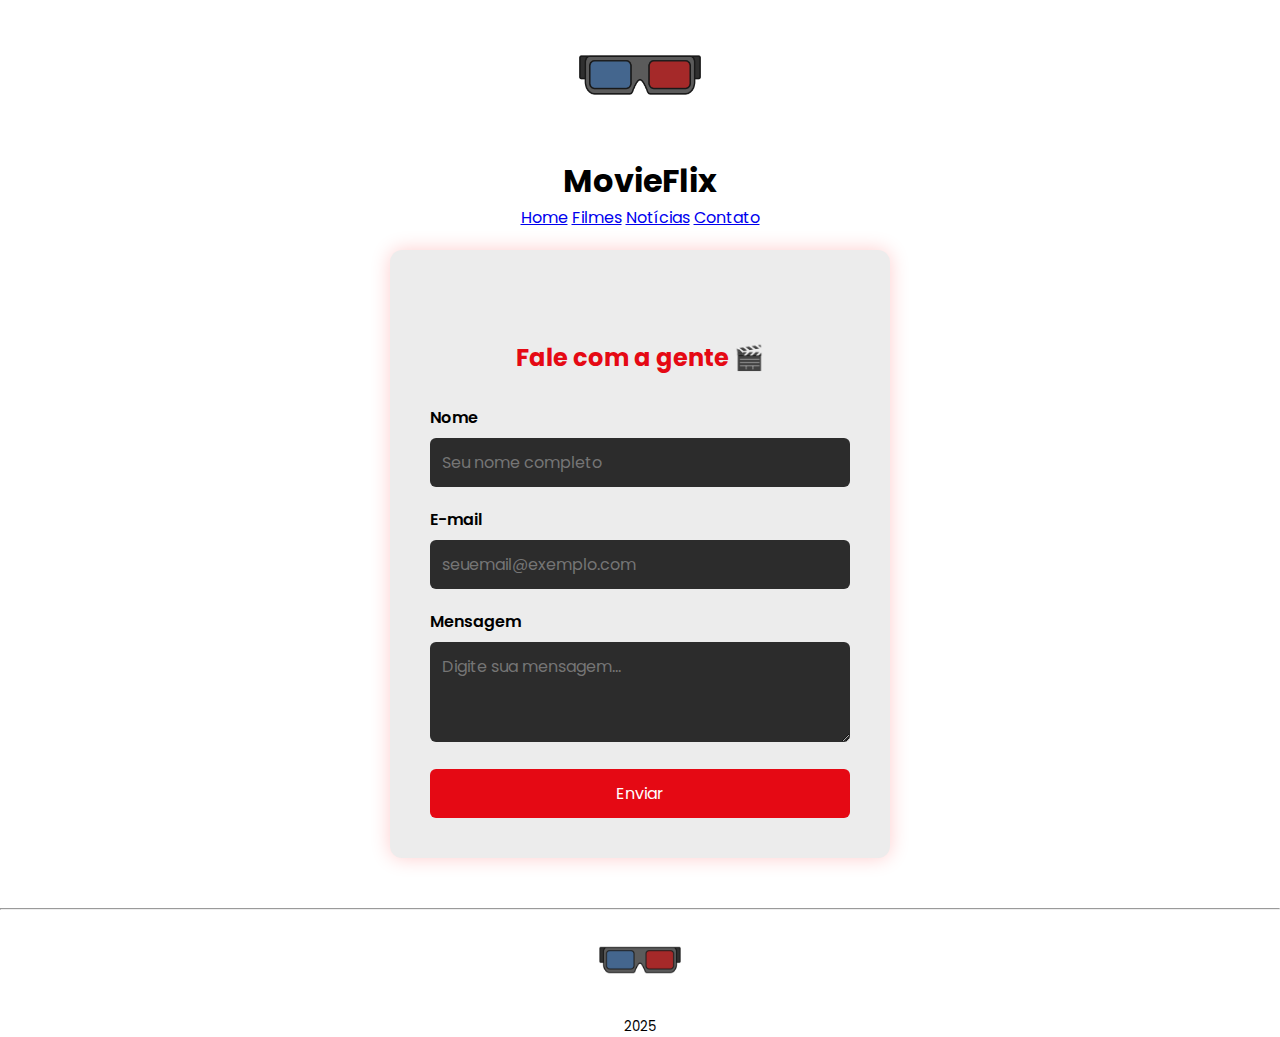
<file: contato.html>
<!DOCTYPE html>
<html lang="pt-br">

<head>
    <meta charset="UTF-8">
    <meta name="viewport" content="width=device-width, initial-scale=1.0">
    <title>MovieFlix</title>
    <link rel="stylesheet" href="style.css">
</head>

<body>
    <header>
        <img src="img/logo.png" class="logo" height="150">
        <h1>MovieFlix</h1>
        <nav>
            <a href="index.html">Home</a>
            <a href="#">Filmes</a>
            <a href="#">Notícias</a>
            <a href="contato.html">Contato</a>
        </nav>
    </header>
    <div class="form-container">
        <h2>Fale com a gente 🎬</h2>
        <form action="resposta.php" method="post">
            <label for="nome">Nome</label>
            <input type="text" id="nome" name="nome" placeholder="Seu nome completo" required>

            <label for="email">E-mail</label>
            <input type="email" id="email" name="email" placeholder="seuemail@exemplo.com" required>

            <label for="mensagem">Mensagem</label>
            <textarea id="mensagem" name="mensagem" placeholder="Digite sua mensagem..." required></textarea>

            <button type="submit">Enviar</button>
        </form>
    </div>
    <footer class="rodape">
        <hr>
        <img src="img/logo.png">
        <small>2025</small>
    </footer>
</body>

</html>
</file>
<file: style.css>
@import url('https://fonts.googleapis.com/css2?family=Poppins:ital,wght@0,100;0,200;0,300;0,400;0,500;0,600;0,700;0,800;0,900;1,100;1,200;1,300;1,400;1,500;1,600;1,700;1,800;1,900&display=swap');

* {
    margin: 0;
    padding: 0;
    box-sizing: border-box;
    font-family: 'Poppins';
}

header {
    text-align: center;
    margin-bottom: 10px;
}

.banner {
    height: 500px;
    width: 100%;
    object-fit: cover;
    margin-bottom: 30px;
}


.lista-filmes {
    display: flex;
    align-items: center;
    justify-content: center;
    gap: 50px;
    text-align: center;
    flex-wrap: wrap;
}



.card-filme {
    border: 1px solid;
    padding: 5px;
}

.lista-filmes img {
    width: 250px;
    height: 350px;
    object-fit: cover;
}

.lista-noticias {
    display: flex;
    align-items: center;
    justify-content: center;
    gap: 50px;
    text-align: center;
    flex-wrap: wrap;
    flex-direction: row;
}

.card-noticia {
    display: flex;
    width: 30%;
    align-items: center;
    justify-content: start;
    text-align: left;
    gap: 15px;
    border: 1px solid #ececec;
    box-shadow: 0 0 5px #ececec;
}

.card-noticia img {
    width: 250px;
}

footer {
    margin-top: 50px;
    text-align: center;
}

footer img {
    width: 100px;
}

footer small {
    display: block;
}

h2 {
    text-align: center;
    margin-top: 50px;
    margin-bottom: 30px;
}

.form-container {
    background-color: #ececec;
    padding: 40px;
    border-radius: 12px;
    box-shadow: 0 0 20px rgba(255, 0, 0, 0.2);
    width: 100%;
    max-width: 500px;
    margin:20px auto;
}

.form-container h2 {
    text-align: center;
    color: #e50914;
    margin-bottom: 30px;
}

label {
    display: block;
    margin-bottom: 8px;
    font-weight: 600;
}

input[type="text"],
input[type="email"],
textarea {
    width: 100%;
    padding: 12px;
    border: none;
    border-radius: 6px;
    margin-bottom: 20px;
    background-color: #2c2c2c;
    color: #ffffff;
    font-size: 16px;
}

textarea {
    resize: vertical;
    min-height: 100px;
}

button {
    background-color: #e50914;
    color: #ffffff;
    border: none;
    padding: 12px 20px;
    font-size: 16px;
    border-radius: 6px;
    cursor: pointer;
    width: 100%;
    transition: background 0.3s ease;
}

button:hover {
    background-color: #bf0811;
}

@media (max-width: 600px) {
    .form-container {
        padding: 30px 20px;
    }
}

.container{
    width: 900px;
    margin: 0 auto;
    display: flex;
    flex-wrap: wrap;
    justify-content: center;
}

.container h2{
    width: 100%;
}

.container img{
    width: 300px;
    margin: 10px 300px;
}

.container p{
    margin: 0 50px;
}
</file>
